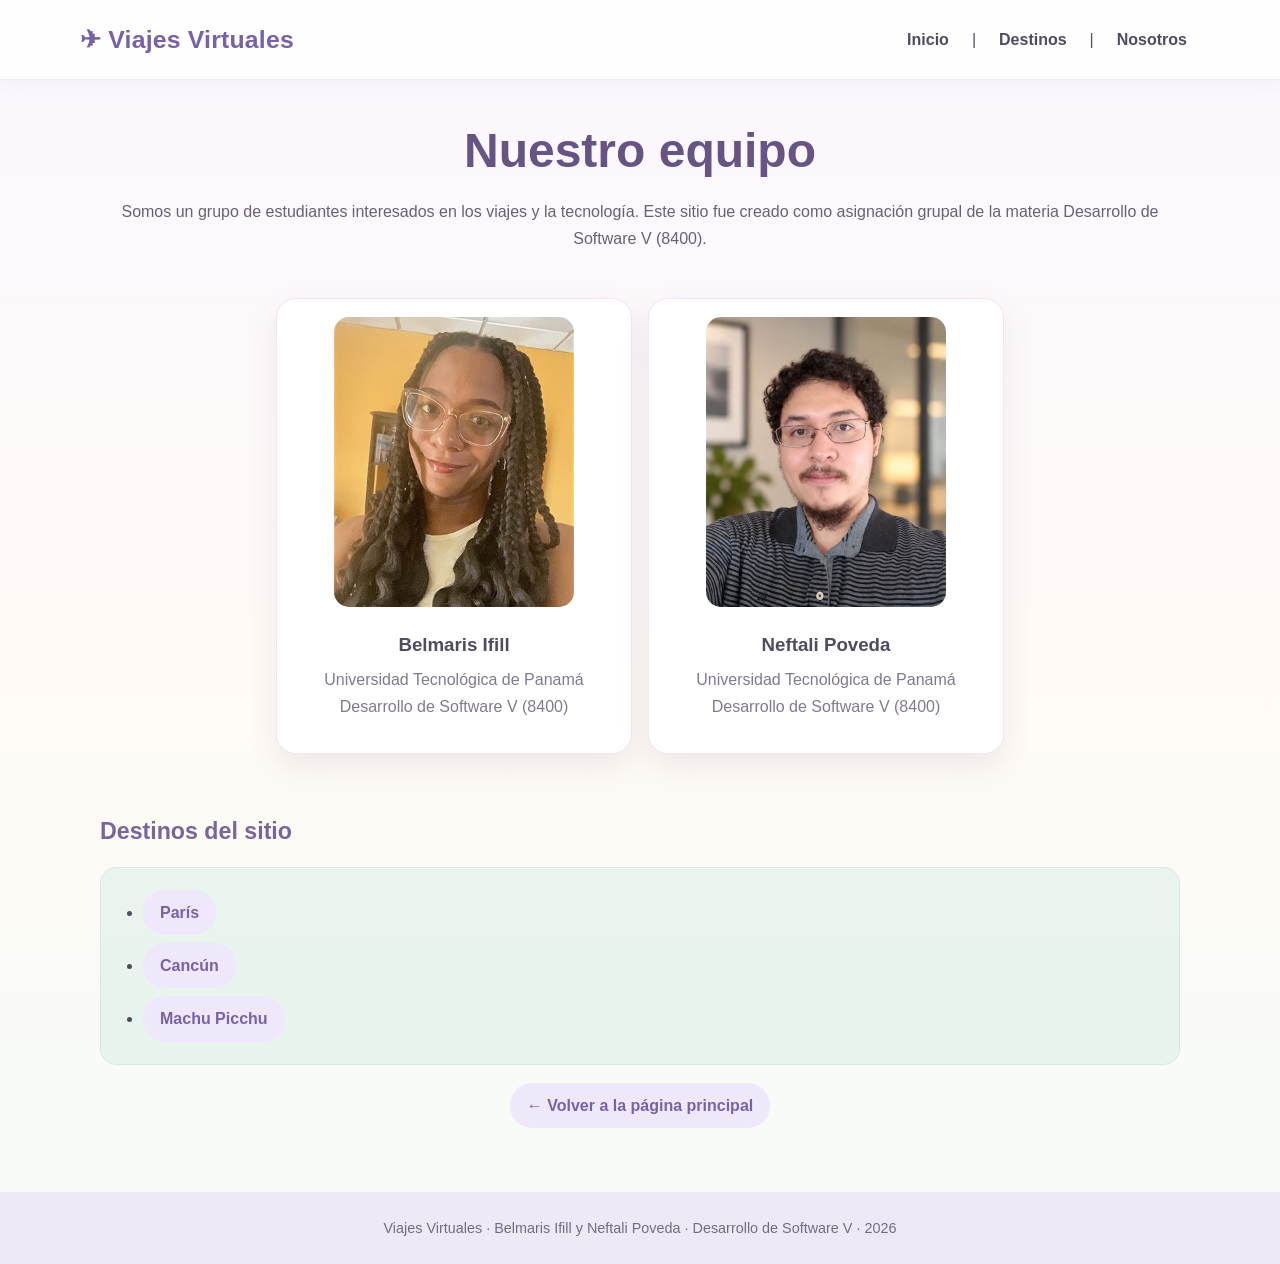
<file: nosotros.html>
<!DOCTYPE html>
<html lang="es">
<head>
  <meta charset="UTF-8">
  <meta name="viewport" content="width=device-width, initial-scale=1">
  <link rel="stylesheet" href="styles.css">
  <title>Nosotros | Viajes Virtuales</title>
</head>
<body>

  <header>
    <h1>✈ Viajes Virtuales</h1>
    <nav>
      <a href="index.html">Inicio</a> |
      <a href="index.html#destinos">Destinos</a> |
      <a href="nosotros.html">Nosotros</a>
    </nav>
    <hr>
  </header>

  <main>

    <h1 align="center">Nuestro equipo</h1>
    <p align="center">Somos un grupo de estudiantes interesados en los viajes y la tecnología. Este sitio fue creado como asignación grupal de la materia Desarrollo de Software V (8400).</p>

    <table align="center" border="1" cellpadding="14" cellspacing="0">
      <tr>
        <td align="center">
          <img src="fotos/belmaris-ifill.jpg" alt="Foto de Belmaris Ifill" width="240" height="320"><br>
          <h3>Belmaris Ifill</h3>
          <p>Universidad Tecnológica de Panamá<br>Desarrollo de Software V (8400)</p>
        </td>
        <td align="center">
          <img src="fotos/neftali-poveda.jpg" alt="Foto de Neftali Poveda" width="240" height="320"><br>
          <h3>Neftali Poveda</h3>
          <p>Universidad Tecnológica de Panamá<br>Desarrollo de Software V (8400)</p>
        </td>
      </tr>
    </table>

    <h2>Destinos del sitio</h2>
    <ul>
      <li><a href="paris.html">París</a></li>
      <li><a href="cancun.html">Cancún</a></li>
      <li><a href="machu-picchu.html">Machu Picchu</a></li>
    </ul>

    <p align="center"><a href="index.html">← Volver a la página principal</a></p>

  </main>

  <footer>
    <hr>
    <p align="center">Viajes Virtuales · Belmaris Ifill y Neftali Poveda · Desarrollo de Software V · 2026</p>
  </footer>

</body>
</html>
</file>
<file: styles.css>
/* Viajes Virtuales — estilos pastel */
:root {
  --lavender: #dcd5f5;
  --pink: #f7dce7;
  --mint: #dcefe7;
  --cream: #fffaf3;
  --ink: #514b60;
  --muted: #81798d;
  --white: #ffffff;
  --accent: #9b83c8;
  --accent-dark: #7862a5;
  --shadow: 0 12px 30px rgba(91, 75, 116, .10);
}

* { box-sizing: border-box; }

html { scroll-behavior: smooth; }

body {
  margin: 0;
  background: linear-gradient(180deg, #fbf7ff 0%, #fffaf5 55%, #f5fbf8 100%);
  color: var(--ink);
  font-family: "Segoe UI", Tahoma, Geneva, Verdana, sans-serif;
  font-size: 16px;
  line-height: 1.7;
}

header {
  display: flex;
  align-items: center;
  justify-content: space-between;
  flex-wrap: wrap;
  gap: 14px 28px;
  padding: 18px max(6%, calc((100% - 1120px) / 2));
  background: rgba(255,255,255,.88);
  border-bottom: 1px solid #eee7f5;
  box-shadow: 0 4px 18px rgba(91,75,116,.05);
}

header h1 {
  margin: 0;
  color: var(--accent-dark);
  font-size: 1.55rem;
  letter-spacing: .2px;
}

nav { display: flex; flex-wrap: wrap; gap: 10px; align-items: center; }
nav a {
  color: var(--ink);
  text-decoration: none;
  font-weight: 600;
  padding: 8px 13px;
  border-radius: 22px;
  transition: .2s ease;
}
nav a:hover { background: var(--pink); color: var(--accent-dark); }
header hr, footer hr { display: none; }

main {
  width: min(1080px, 90%);
  margin: 42px auto 64px;
}

main > h1 {
  color: #665583;
  font-size: clamp(2rem, 4vw, 3rem);
  line-height: 1.2;
  margin: 20px 0 8px;
}

main > h2 {
  color: #78669b;
  font-size: 1.45rem;
  margin: 42px 0 12px;
}

main > h3 { color: #78669b; }

main > p { color: #686174; }

main > p[align="center"] { margin: 18px auto 30px; }

main > p[align="center"] img {
  display: block;
  width: min(100%, 820px) !important;
  height: clamp(230px, 42vw, 430px);
  object-fit: cover;
  margin: 0 auto;
  border-radius: 24px;
  box-shadow: var(--shadow);
}

#destinos { scroll-margin-top: 24px; }

table {
  width: 100%;
  border-collapse: separate;
  border-spacing: 0;
  margin: 22px auto;
  background: var(--white);
  border: 1px solid #eee7f3;
  border-radius: 18px;
  overflow: hidden;
  box-shadow: var(--shadow);
}

td, th {
  padding: 14px 16px;
  border: 0;
  border-bottom: 1px solid #f0ebf4;
  text-align: left;
}
th {
  background: #eee9fa;
  color: #62527f;
  font-weight: 700;
}
tr:last-child td, tr:last-child th { border-bottom: 0; }

main > table[align="center"] {
  width: 100%;
  table-layout: fixed;
  background: transparent;
  border: 0;
  box-shadow: none;
  border-spacing: 16px;
  overflow: visible;
}
main > table[align="center"] td {
  width: 33.333%;
  padding: 16px;
  text-align: center;
  vertical-align: top;
  background: white;
  border: 1px solid #eee7f3;
  border-radius: 20px;
  box-shadow: var(--shadow);
}
main > table[align="center"] td img {
  width: 100% !important;
  height: 190px;
  object-fit: cover;
  border-radius: 14px;
}
main > table[align="center"] td h3 { margin: 14px 0 4px; }
main > table[align="center"] td p { margin: 5px 0 14px; color: var(--muted); }

body:has(img[src^="fotos/"]) main > table {
  width: min(760px, 100%);
  table-layout: fixed;
  border-spacing: 16px;
  background: transparent;
  border: 0;
  box-shadow: none;
  overflow: visible;
}
body:has(img[src^="fotos/"]) main > table td {
  width: 50%;
  padding: 18px;
  text-align: center;
  vertical-align: top;
  background: white;
  border: 1px solid #eee7f3;
  border-radius: 20px;
  box-shadow: var(--shadow);
}
body:has(img[src^="fotos/"]) main > table img {
  width: min(100%, 240px) !important;
  height: 290px;
  object-fit: cover;
  border-radius: 15px;
}

ul {
  padding: 18px 24px 18px 42px;
  background: rgba(220,239,231,.55);
  border: 1px solid #d9eae1;
  border-radius: 16px;
}
li { padding: 4px 0; }

a {
  color: var(--accent-dark);
  font-weight: 600;
  text-decoration-thickness: 1px;
  text-underline-offset: 3px;
}
a:hover { color: #b46e91; }

main a[href$=".html"]:not(nav a) {
  display: inline-block;
  padding: 9px 17px;
  background: #eee8fa;
  border-radius: 22px;
  text-decoration: none;
  transition: .2s ease;
}
main a[href$=".html"]:not(nav a):hover {
  background: var(--pink);
  transform: translateY(-2px);
}

iframe {
  width: min(100%, 760px);
  aspect-ratio: 16 / 9;
  height: auto;
  border: 0;
  border-radius: 18px;
  box-shadow: var(--shadow);
}

footer {
  padding: 24px 5%;
  background: #eee9f7;
  color: #746b83;
  text-align: center;
  font-size: .9rem;
}
footer p { margin: 0; }

@media (max-width: 700px) {
  header { justify-content: center; text-align: center; padding: 18px 5%; }
  nav { justify-content: center; }
  main { width: 92%; margin-top: 28px; }
  main > table[align="center"] { display: block; border-spacing: 0; }
  main > table[align="center"] tbody,
  main > table[align="center"] tr { display: block; }
  main > table[align="center"] td {
    display: block;
    width: 100%;
    margin: 0 0 18px;
  }
  body:has(img[src^="fotos/"]) main > table { border-spacing: 0; }
  body:has(img[src^="fotos/"]) main > table td {
    display: block;
    width: 100%;
    margin-bottom: 18px;
  }
  td, th { padding: 11px 10px; }
}
</file>
